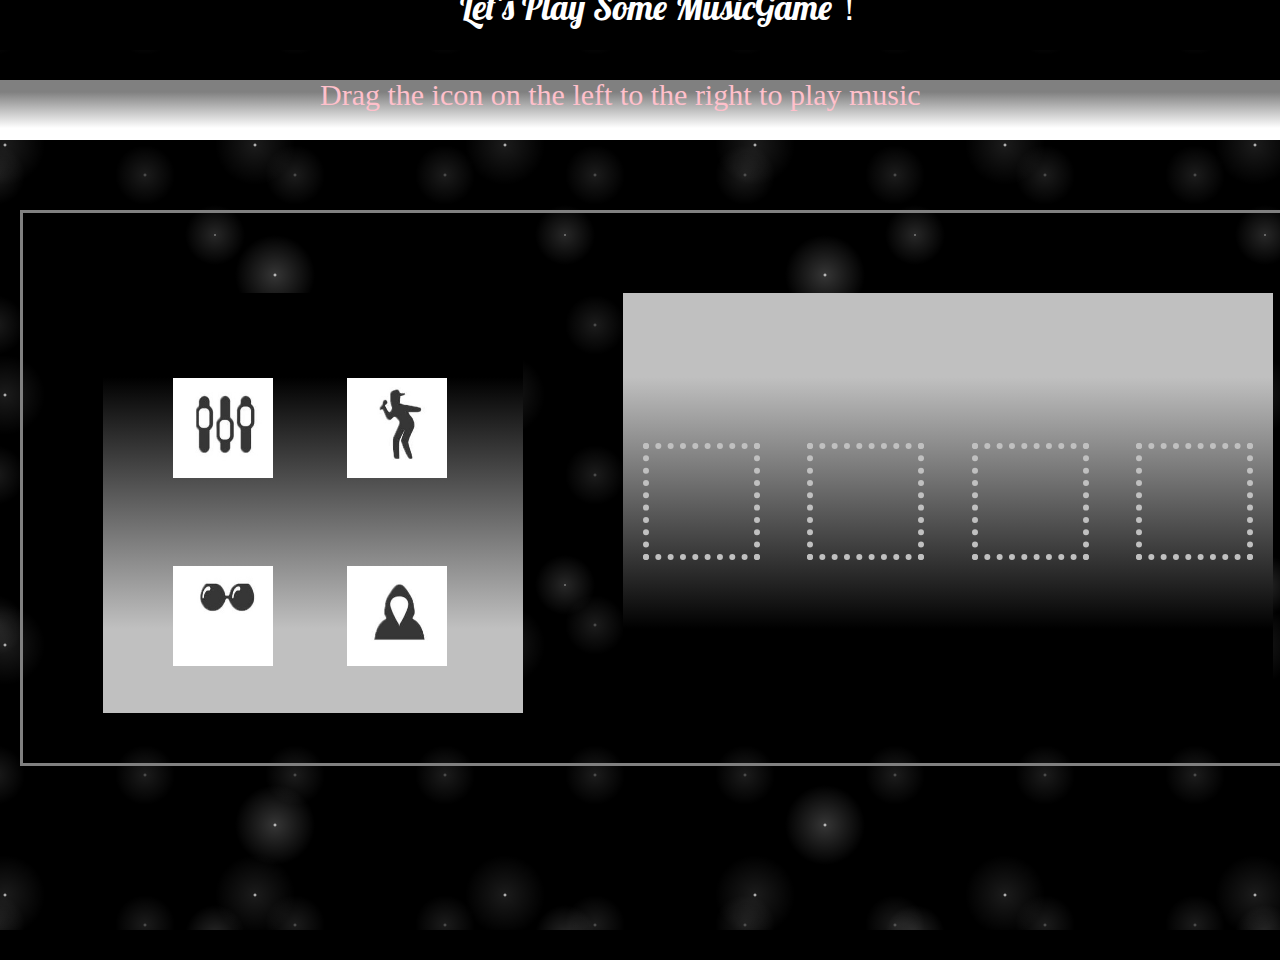
<file: index.html>
<!DOCTYPE html>
<html lang="en">
<html>
<head>
  <div class="container">
	<title>Music Mixer</title>
	<h1 class="hidden">Music Mixer</h1>
<link href="css/main.css" rel="stylesheet" type="text/css" media="screen">
<link href="css/reset.css" rel="stylesheet" type="text/css" media="screen">
<link href="https://fonts.googleapis.com/css?family=Lobster" rel="stylesheet">
</head>
<section id="topBar">
        <h2 class="hidden">topBar</h2>
        <p>Let's Play Some MusicGame！</p>
<body id="mainBody">
	</section><!--end topBar-->

  <div id="topic">
    <p>Drag the icon on the left to the right to play music</p>
  </div>

  <div id="twodiv">
	<audio class="audioController" src="audio/music1.wav" loop="true"></audio>
	<audio class="audioController" src="audio/music2.wav" loop="true"></audio>
	<audio class="audioController" src="audio/music3.wav" loop="true"></audio>
	<audio class="audioController" src="audio/music4.wav" loop="true"></audio>
    <div id="space" ondrop="dropForSpace1(event)" ondragover="allowDrop(event)">
      <img id="rap1" src="images/rap1.jpg" alt="rap1" draggable="true" ondragstart="drag(event)" data-mindex=0>
      <img id="rap2" src="images/rap2.jpg" alt="rap2" draggable="true" ondragstart="drag(event)" data-mindex=1>
      <img id="rap3" src="images/rap3.jpg" alt="rap3" draggable="true" ondragstart="drag(event)" data-mindex=2> 
      <img id="rap4" src="images/rap4.jpg" alt="rap4" draggable="true" ondragstart="drag(event)" data-mindex=3>
    </div>

    <div id="space2">
      <div class="place1" ondrop="dropForSpace2(event)" ondragover="allowDrop(event)" data-allow-drop=true></div>
      <div class="place2" ondrop="dropForSpace2(event)" ondragover="allowDrop(event)" data-allow-drop=true></div>
      <div class="place3" ondrop="dropForSpace2(event)" ondragover="allowDrop(event)" data-allow-drop=true></div>
      <div class="place4" ondrop="dropForSpace2(event)" ondragover="allowDrop(event)" data-allow-drop=true></div>
      

    </div>
  </div>
            <script src="js/main.js"></script>

    <footer id="mainFooter">
        
    </footer>
</body>
</html>
</file>
<file: css/main.css>
@charset "UTF-8";
/*CSS Documents */

.container{
  margin-left: -10px;
  margin-top: -30px;
  width: 1580px;
  height: 900px;
}
#topBar{
  background: black;
  width: 1580px;
  height: 80px;
}

#topBar p{
  font-size: 35px;
  padding-left: 470px;
  padding-top: 20px;
  color: white;
  font-family: 'Lobster', cursive;
}

#topic{
  width: 100%;
  height: 60px;
  background: linear-gradient(grey 20%,white  80%);
}
#topic p{
  font-size: 30px;
  padding-left: 330px;
  margin-top: 30px;
  color: pink;
}
#twodiv{
  display: flex;
  flex-direction: row;
    justify-content: space-between;
  border-bottom: solid 3px grey;
  border-left: solid 3px grey;
  border-top: solid 3px grey;
  border-right: solid 3px grey;
  margin-top: 70px;
  margin-left: 30px;
  padding-left: 0px;
  height: 550px;
  width: 1330px;
}

#space{
  width: 420px;
  height: 420px;
  margin-left: 80px;
  background: linear-gradient(black 20%, silver 80%);
  margin-top: 80px;
}
#space img{
  width: 100px;
  height: 100px;
  margin-left: 70px;
  margin-top: 85px;
}
#space2{
   width: 650px;
  height: 420px;
  margin-left: 80px;
  background: linear-gradient(silver 20%, black 80%);
  margin-top: 80px;
  margin-right: 80px;

}
#mainNav ul
{
  list-style-type: none;
  padding: 15px;
  padding-left: 220px;
}

#mainNav ul li
{
  display: inline;
  font-size: 20px;
  margin-left: 100px;
}

#mainNav ul li a
{
  font-family: 'Indie Flower', cursive;
  color: #fbffca;
  padding: 13px;
  background-color: #6bb270;
  font-size: 30px;
}


#mainNav ul li a:hover{
  background: rgb(226,29,22);
  background: -moz-linear-gradient(top, rgba(226,29,22,1) 0%, rgba(170,8,3,1) 100%);
  background: -webkit-gradient(linear, left top, left bottom, color-stop(0%,rgba(226,29,22,1)), color-stop(100%,rgba(170,8,3,1)));
  background: -webkit-linear-gradient(top, rgba(226,29,22,1) 0%,rgba(170,8,3,1) 100%);
  background: -o-linear-gradient(top, rgba(226,29,22,1) 0%,rgba(170,8,3,1) 100%);
  background: -ms-linear-gradient(top, rgba(226,29,22,1) 0%,rgba(170,8,3,1) 100%);
  background: linear-gradient(to bottom, rgba(226,29,22,1) 0%,rgba(170,8,3,1) 100%);
  filter: progid:DXImageTransform.Microsoft.gradient( startColorstr='#7ff766', endColorstr='#7ff766',GradientType=0 );
}

.hidden
{
  display: none;
}
body{
  width: 1080px;
  height: 960px;
 background-color:black;
background-image:
radial-gradient(white, rgba(255,255,255,.2) 2px, transparent 40px),
radial-gradient(#fff, rgba(255,255,255,.15) 1px, transparent 30px),
radial-gradient(#fff, rgba(255,255,255,.1) 2px, transparent 40px),
radial-gradient(rgba(255,255,255,.4), rgba(255,255,255,.1) 2px, transparent 30px);
background-size: 550px 550px, 350px 350px, 250px 250px, 150px 150px; 
background-position: 0 0, 40px 60px, 130px 270px, 70px 100px;
}

#pic{
  width: 100px;
  height: 100px;
  margin-left: 450px;
  margin-top: 300px;
}

#space2{
  display: flex;
  flex-direction: row;
    justify-content: space-between;
  padding-left: 0px;
}

.place1{
  width: 105px;
  height: 105px;
  border: 6px dotted transparent;
  border-color: silver;
  margin-top: 150px;
  margin-left: 20px;
}
.place2{
  width: 105px;
  height: 105px;
  border: 6px dotted transparent;
  border-color: silver;
  margin-top: 150px;
  margin-left: 20px;
}
.place3{
  width: 105px;
  height: 105px;
  border: 6px dotted transparent;
  border-color: silver;
  margin-top: 150px;
  margin-left: 20px;
}
.place4{
  width: 105px;
  height: 105px;
  border: 6px dotted transparent;
  border-color: silver;
  margin-top: 150px;
  margin-left: 20px;
  margin-right: 20px;
}
</file>
